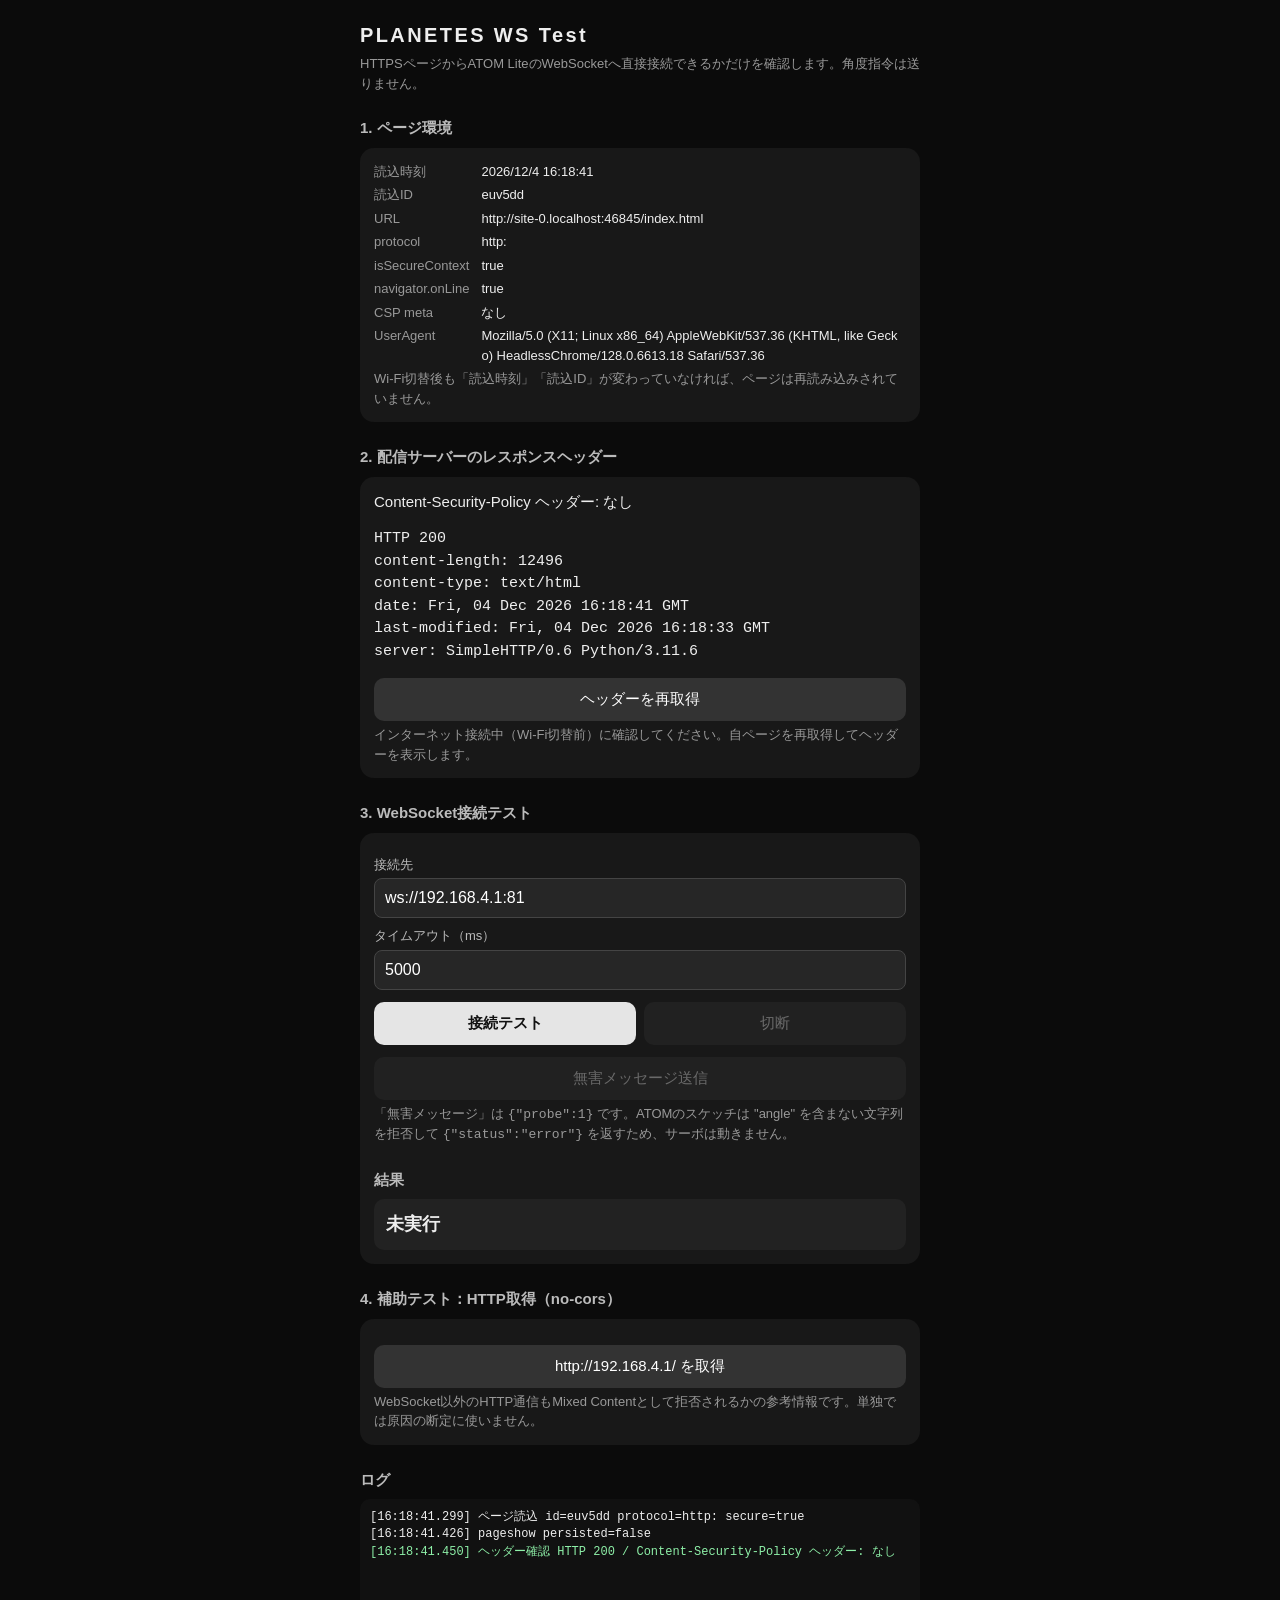
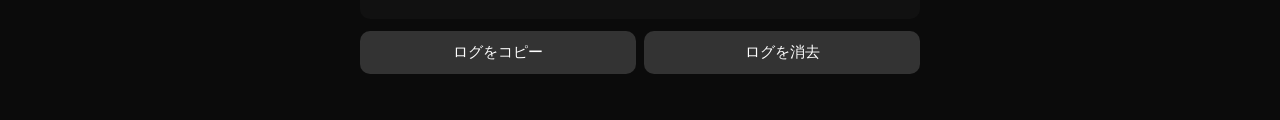
<file: index.html>
<!DOCTYPE html>
<html lang="ja">
<head>
<meta charset="UTF-8">
<meta name="viewport" content="width=device-width,initial-scale=1">
<!-- 検証用ページ。CSPを原因にしないため、Content-Security-Policy の meta は意図的に置かない。 -->
<title>PLANETES WS Test</title>
<style>
  :root { color-scheme: dark; }
  * { box-sizing: border-box; }
  body {
    margin: 0; padding: 20px 16px 48px;
    background: #0b0b0b; color: #eee;
    font: 15px/1.5 -apple-system, BlinkMacSystemFont, "Segoe UI", sans-serif;
  }
  main { max-width: 560px; margin: 0 auto; }
  h1 { font-size: 20px; letter-spacing: .12em; margin: 0 0 4px; }
  h2 { font-size: 15px; color: #bbb; margin: 24px 0 8px; }
  p.note { color: #999; font-size: 13px; margin: 4px 0 0; }
  .panel { background: #181818; border-radius: 14px; padding: 14px; }
  dl { display: grid; grid-template-columns: max-content 1fr; gap: 4px 12px; margin: 0; font-size: 13px; }
  dt { color: #999; }
  dd { margin: 0; word-break: break-all; }
  label { display: block; font-size: 13px; color: #bbb; margin: 8px 0 4px; }
  input {
    width: 100%; padding: 10px; font-size: 16px;
    color: #fff; background: #262626; border: 1px solid #444; border-radius: 8px;
  }
  .row { display: flex; gap: 8px; flex-wrap: wrap; margin-top: 12px; }
  button {
    flex: 1 1 140px; padding: 12px; font-size: 15px; border: 0; border-radius: 10px;
    background: #e5e5e5; color: #111; font-weight: 600;
  }
  button.secondary { background: #333; color: #fff; font-weight: 400; }
  button:disabled { opacity: .35; }
  #result { font-size: 18px; font-weight: 700; padding: 12px; border-radius: 10px; background: #222; }
  #result[data-kind="ok"] { background: #12371f; color: #8ef0a8; }
  #result[data-kind="fail"], #result[data-kind="exception"] { background: #3d1515; color: #ff9d9d; }
  #result[data-kind="timeout"] { background: #3a3010; color: #ffd76a; }
  #log {
    margin: 0; padding: 10px; background: #111; border-radius: 10px; min-height: 120px;
    font: 12px/1.45 ui-monospace, Menlo, Consolas, monospace; white-space: pre-wrap; word-break: break-all;
  }
  .ok { color: #8ef0a8; } .err { color: #ff9d9d; } .warn { color: #ffd76a; }
  textarea { width: 100%; height: 160px; margin-top: 8px; font: 11px monospace; color: #ddd; background: #111; }
</style>
</head>
<body>
<main>
  <h1>PLANETES WS Test</h1>
  <p class="note">HTTPSページからATOM LiteのWebSocketへ直接接続できるかだけを確認します。角度指令は送りません。</p>

  <h2>1. ページ環境</h2>
  <section class="panel">
    <dl>
      <dt>読込時刻</dt><dd id="loaded"></dd>
      <dt>読込ID</dt><dd id="load-id"></dd>
      <dt>URL</dt><dd id="href"></dd>
      <dt>protocol</dt><dd id="protocol"></dd>
      <dt>isSecureContext</dt><dd id="secure"></dd>
      <dt>navigator.onLine</dt><dd id="online"></dd>
      <dt>CSP meta</dt><dd id="csp-meta"></dd>
      <dt>UserAgent</dt><dd id="ua"></dd>
    </dl>
    <p class="note">Wi-Fi切替後も「読込時刻」「読込ID」が変わっていなければ、ページは再読み込みされていません。</p>
  </section>

  <h2>2. 配信サーバーのレスポンスヘッダー</h2>
  <section class="panel">
    <div id="headers-summary">未取得</div>
    <pre id="headers" class="note" style="white-space:pre-wrap;word-break:break-all"></pre>
    <div class="row"><button id="check-headers" class="secondary">ヘッダーを再取得</button></div>
    <p class="note">インターネット接続中（Wi-Fi切替前）に確認してください。自ページを再取得してヘッダーを表示します。</p>
  </section>

  <h2>3. WebSocket接続テスト</h2>
  <section class="panel">
    <label for="url">接続先</label>
    <input id="url" value="ws://192.168.4.1:81" autocapitalize="off" autocorrect="off" spellcheck="false">
    <label for="timeout">タイムアウト（ms）</label>
    <input id="timeout" type="number" value="5000" min="500" step="500" inputmode="numeric">
    <div class="row">
      <button id="connect">接続テスト</button>
      <button id="disconnect" class="secondary" disabled>切断</button>
    </div>
    <div class="row">
      <button id="probe" class="secondary" disabled>無害メッセージ送信</button>
    </div>
    <p class="note">「無害メッセージ」は <code>{"probe":1}</code> です。ATOMのスケッチは "angle" を含まない文字列を拒否して <code>{"status":"error"}</code> を返すため、サーボは動きません。</p>
    <h2>結果</h2>
    <div id="result">未実行</div>
  </section>

  <h2>4. 補助テスト：HTTP取得（no-cors）</h2>
  <section class="panel">
    <div class="row"><button id="fetch-test" class="secondary">http://192.168.4.1/ を取得</button></div>
    <p class="note">WebSocket以外のHTTP通信もMixed Contentとして拒否されるかの参考情報です。単独では原因の断定に使いません。</p>
  </section>

  <h2>ログ</h2>
  <pre id="log"></pre>
  <div class="row">
    <button id="copy" class="secondary">ログをコピー</button>
    <button id="clear" class="secondary">ログを消去</button>
  </div>
  <textarea id="copy-area" hidden readonly></textarea>
</main>

<script>
'use strict';
const $ = (id) => document.getElementById(id);
const loadedAt = new Date();
const loadId = Math.random().toString(36).slice(2, 8);
const logEl = $('log');
const lines = [];
let ws = null;
let attempt = 0;

function stamp() {
  const d = new Date();
  return d.toTimeString().slice(0, 8) + '.' + String(d.getMilliseconds()).padStart(3, '0');
}

function log(text, kind = '') {
  const line = '[' + stamp() + '] ' + text;
  lines.push(line);
  const span = document.createElement('span');
  if (kind) span.className = kind;
  span.textContent = line + '\n';
  logEl.append(span);
}

function setResult(kind, text) {
  $('result').dataset.kind = kind;
  $('result').textContent = text;
}

function renderEnv() {
  $('loaded').textContent = loadedAt.toLocaleString('ja-JP');
  $('load-id').textContent = loadId;
  $('href').textContent = location.href;
  $('protocol').textContent = location.protocol;
  $('secure').textContent = String(window.isSecureContext);
  $('online').textContent = String(navigator.onLine);
  const meta = document.querySelector('meta[http-equiv="Content-Security-Policy" i]');
  $('csp-meta').textContent = meta ? 'あり: ' + meta.content : 'なし';
  $('ua').textContent = navigator.userAgent;
}

async function checkHeaders() {
  $('headers-summary').textContent = '取得中…';
  try {
    const response = await fetch(location.href, { cache: 'no-store' });
    const entries = [...response.headers.entries()];
    $('headers').textContent = 'HTTP ' + response.status + '\n' +
      entries.map(([k, v]) => k + ': ' + v).join('\n');
    const csp = response.headers.get('content-security-policy');
    const cspRo = response.headers.get('content-security-policy-report-only');
    const summary = (csp ? 'Content-Security-Policy ヘッダー: あり' : 'Content-Security-Policy ヘッダー: なし') +
      (cspRo ? ' / Report-Only: あり' : '');
    $('headers-summary').textContent = summary;
    log('ヘッダー確認 HTTP ' + response.status + ' / ' + summary + (csp ? ' → ' + csp : ''), csp ? 'warn' : 'ok');
  } catch (error) {
    $('headers-summary').textContent = '取得失敗（オフラインの可能性）: ' + error.name;
    log('ヘッダー確認失敗: ' + error.name + ': ' + error.message, 'warn');
  }
}

function connect() {
  if (ws && ws.readyState <= WebSocket.OPEN) {
    log('既存の接続を閉じてから再試行します。', 'warn');
    ws.close();
  }
  const url = $('url').value.trim();
  const timeoutMs = Math.max(500, Number($('timeout').value) || 5000);
  const id = ++attempt;
  const t0 = performance.now();
  const elapsed = () => Math.round(performance.now() - t0) + 'ms';
  let opened = false;
  let settled = false;
  let timer;

  const finish = (kind, text) => {
    if (settled) return;
    settled = true;
    clearTimeout(timer);
    setResult(kind, text);
  };

  log('── 試行#' + id + ' ' + url + '（onLine=' + navigator.onLine + ', timeout=' + timeoutMs + 'ms）');
  setResult('', '接続中…');
  let socket;
  try {
    socket = new WebSocket(url);
  } catch (error) {
    log('#' + id + ' コンストラクタ例外 ' + elapsed() + ': ' + error.name + ': ' + error.message, 'err');
    finish('exception', '例外: ' + error.name + '（' + error.message + '）');
    return;
  }
  ws = socket;
  $('disconnect').disabled = false;
  log('#' + id + ' WebSocket生成 readyState=' + socket.readyState);

  timer = setTimeout(() => {
    if (socket.readyState === WebSocket.CONNECTING) {
      log('#' + id + ' タイムアウト ' + elapsed() + '（readyState=CONNECTING のまま）', 'warn');
      finish('timeout', 'タイムアウト（' + timeoutMs + 'ms以内に接続できず）');
      socket.close();
    }
  }, timeoutMs);

  socket.onopen = () => {
    opened = true;
    log('#' + id + ' open ' + elapsed() + ' url=' + socket.url + ' protocol="' + socket.protocol + '"', 'ok');
    finish('ok', '接続成功（' + elapsed() + '）');
    if (ws === socket) $('probe').disabled = false;
  };
  socket.onerror = () => {
    log('#' + id + ' error イベント ' + elapsed() + ' readyState=' + socket.readyState, 'err');
  };
  socket.onmessage = (event) => {
    log('#' + id + ' 受信 ' + elapsed() + ': ' + String(event.data).slice(0, 200), 'ok');
  };
  socket.onclose = (event) => {
    log('#' + id + ' close ' + elapsed() + ' code=' + event.code + ' reason="' + event.reason +
      '" wasClean=' + event.wasClean, opened ? '' : 'err');
    if (!opened) finish('fail', '接続失敗（close code ' + event.code + '、' + elapsed() + '）');
    if (ws === socket) {
      $('probe').disabled = true;
      $('disconnect').disabled = true;
    }
  };
}

function sendProbe() {
  if (!ws || ws.readyState !== WebSocket.OPEN) return log('未接続のため送信しません。', 'warn');
  const message = '{"probe":1}';
  ws.send(message);
  log('送信: ' + message + '（角度指令ではありません）');
}

async function fetchTest() {
  const target = 'http://192.168.4.1/';
  const t0 = performance.now();
  log('── 補助: fetch ' + target + ' (no-cors)');
  try {
    const response = await fetch(target, { mode: 'no-cors', cache: 'no-store' });
    log('補助: 応答あり ' + Math.round(performance.now() - t0) + 'ms type=' + response.type, 'ok');
  } catch (error) {
    log('補助: 失敗 ' + Math.round(performance.now() - t0) + 'ms ' + error.name + ': ' + error.message, 'err');
  }
}

async function copyLog() {
  const text = [
    'PLANETES WS Test log',
    'loaded=' + loadedAt.toISOString() + ' id=' + loadId,
    'href=' + location.href + ' secure=' + window.isSecureContext,
    'ua=' + navigator.userAgent,
    $('headers-summary').textContent,
    ...lines,
  ].join('\n');
  try {
    await navigator.clipboard.writeText(text);
    log('ログをコピーしました。', 'ok');
  } catch {
    const area = $('copy-area');
    area.hidden = false;
    area.value = text;
    area.select();
    log('自動コピー不可。下の欄を長押ししてコピーしてください。', 'warn');
  }
}

document.addEventListener('securitypolicyviolation', (event) => {
  log('CSP違反: directive=' + event.violatedDirective + ' blocked=' + event.blockedURI, 'err');
});
window.addEventListener('online', () => { renderEnv(); log('online イベント'); });
window.addEventListener('offline', () => { renderEnv(); log('offline イベント', 'warn'); });
document.addEventListener('visibilitychange', () => {
  renderEnv();
  log('visibility: ' + document.visibilityState);
});
window.addEventListener('pageshow', (event) => log('pageshow persisted=' + event.persisted));

$('connect').addEventListener('click', connect);
$('disconnect').addEventListener('click', () => ws && ws.close(1000, 'user'));
$('probe').addEventListener('click', sendProbe);
$('fetch-test').addEventListener('click', fetchTest);
$('check-headers').addEventListener('click', checkHeaders);
$('copy').addEventListener('click', copyLog);
$('clear').addEventListener('click', () => { lines.length = 0; logEl.textContent = ''; });

renderEnv();
log('ページ読込 id=' + loadId + ' protocol=' + location.protocol + ' secure=' + window.isSecureContext);
checkHeaders();
</script>
</body>
</html>
</file>
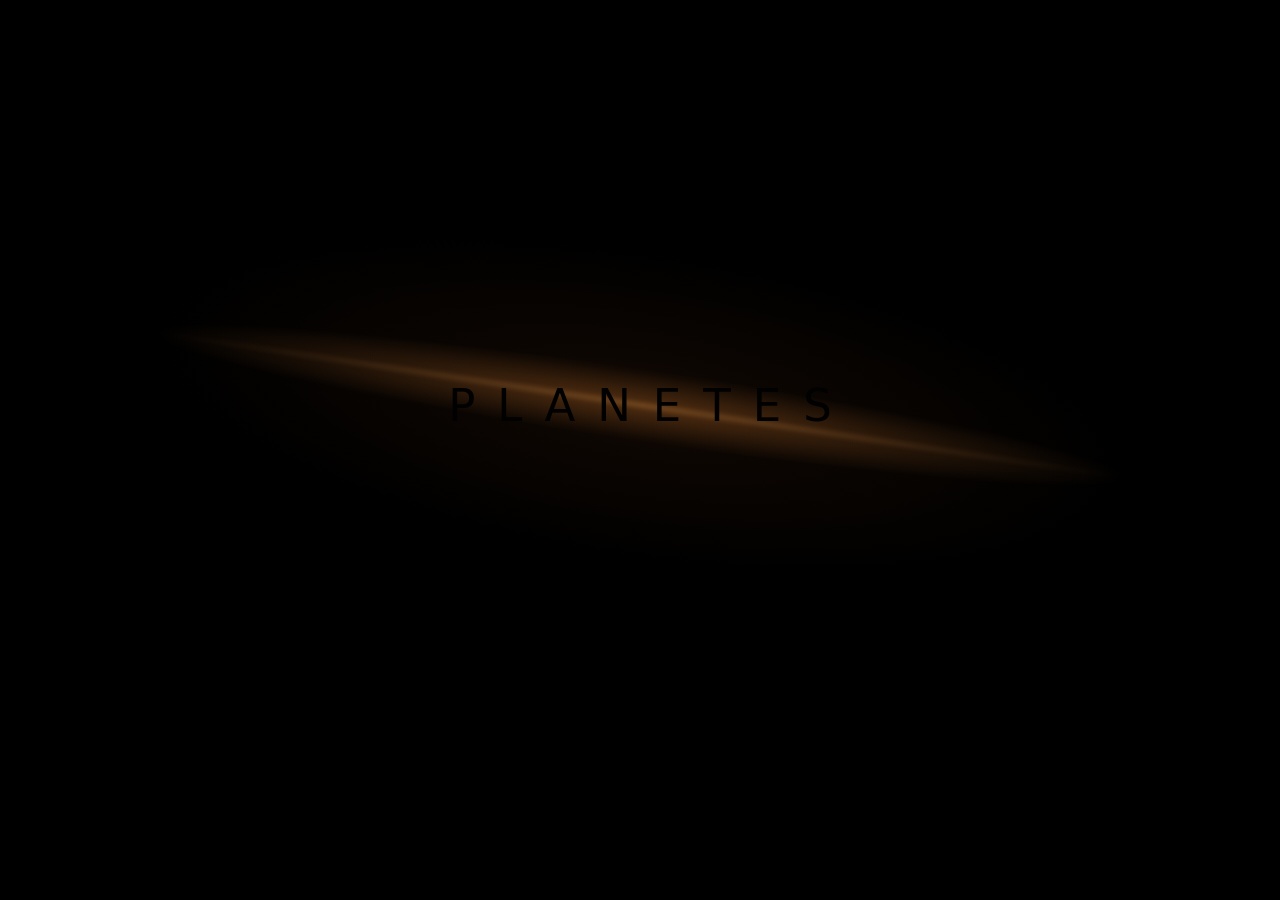
<file: app-mqtt/index.html>
<!doctype html>
<html lang="ja">
<head>
<meta charset="utf-8">
<meta name="viewport" content="width=device-width, initial-scale=1, viewport-fit=cover">
<meta http-equiv="Content-Security-Policy" content="default-src 'none'; script-src 'self'; style-src 'self'; connect-src 'self' wss://rd6ce23e.ala.asia-southeast1.emqxsl.com:8084; base-uri 'none'; form-action 'none'">
<title>PLANETES | コンパス</title>
<link rel="stylesheet" href="./style.css?v=ui1-8-mqtt1">
<link rel="stylesheet" href="./startup.css?v=ui1-8-scan6">
<script type="module" src="./startup.js?v=ui1-8-mqtt1"></script>
<script type="module" src="./app.js?v=ui1-2"></script>
<script defer src="./openlocationcode.js?v=1.0.3"></script>
<script type="module" src="./favorites-ui.js?v=ui1-8-polish2"></script>
<script type="module" src="./interface.js?v=ui1-8-full1"></script>
<script defer src="./vendor/mqtt-5.16.1.min.js" integrity="sha384-ilRYg/zm2XqUafLvBoGVk40UfNRnvUkYMy+e/JPo4YgsFR6X9Q3jYEkqFQXquX4r"></script>
<script type="module" src="./mqtt-link.js?v=mqtt1"></script>
</head>
<body>
<button id="startup" class="startup" type="button" aria-label="PLANETESを起動">
  <span class="startup-light" aria-hidden="true"></span>
  <span class="startup-logo" aria-hidden="true"><span>P</span><span>L</span><span>A</span><span>N</span><span>E</span><span>T</span><span>E</span><span>S</span></span>
  <span class="startup-prompt" aria-hidden="true">TAP TO START</span>
</button>
<main inert>
  <header class="topbar">
    <h1>PLANETES</h1>
    <button id="open-settings" class="icon-button" type="button" aria-label="設定" aria-haspopup="dialog">
      <svg viewBox="0 0 24 24" width="22" height="22" aria-hidden="true"><path d="M3 7h18M3 17h18M8 4v6m8 4v6" fill="none" stroke="currentColor" stroke-width="1.5" stroke-linecap="round"/></svg>
    </button>
  </header>
  <section class="compass" aria-labelledby="compass-destination">
    <h2><button id="open-spots" class="destination-picker" type="button" aria-haspopup="dialog">
      <span id="compass-destination">目的地を選ぶ</span><span class="destination-chevron" aria-hidden="true"></span>
      <span class="destination-measure-box" aria-hidden="true"><span id="destination-measure"></span></span>
    </button></h2>
    <div class="compass-face" aria-hidden="true">
      <div class="compass-rotor" id="compass-rotor">
        <svg id="compass-dial" class="compass-dial" viewBox="0 0 360 360"></svg>
        <div id="destination-marker-orbit" hidden><span class="destination-marker"></span></div>
      </div>
      <span class="compass-front"></span>
      <span id="level-disc" class="level-disc"><span id="level-cross" class="level-cross"></span></span>
      <span id="level-reticle" class="level-reticle"></span>
    </div>
    <div class="relative"><span id="needle-heading">—</span><span class="relative-label">正面から時計回り</span></div>
    <p class="distance"><span id="compass-distance">—</span> <span>球面距離</span></p>
    <section class="current-position" aria-label="現在地">
      <p class="position-coordinates"><span id="dms-latitude">—</span><span id="dms-longitude">—</span></p>
      <p class="position-altitude">高度 <span id="current-altitude">—</span></p>
    </section>
    <p id="compass-status" class="status" role="status">コンパスを準備中</p>
    <button class="start" id="start-compass" type="button" hidden>コンパスを使う</button>
    <p id="gps-summary" class="status" role="status">位置情報を準備中</p>
    <p id="mqtt-summary" class="status" role="status" hidden></p>
  </section>
</main>

<dialog id="spots-dialog" class="sheet" aria-labelledby="spots-title">
  <button id="close-spots" class="grab" type="button" aria-label="お気に入りを閉じる"><span class="handle"></span></button>
  <div class="sheet-header"><button id="back-from-destination" type="button" hidden>‹ 戻る</button><h2 id="spots-title" tabindex="-1" autofocus>目的地を選択</h2><button id="new-spot" class="accent" type="button" hidden>＋ 追加</button></div>
  <div class="sheet-content">
    <p id="spot-status" class="status" role="status"></p>
    <div id="destination-options">
      <p id="current-destination-full" class="status" hidden></p>
      <button id="new-temporary" type="button">新しい目的地を指定</button>
      <button id="browse-favorites" type="button">お気に入りから選択</button>
      <button id="save-temporary" type="button" class="accent" hidden>使用中の目的地をお気に入りに追加</button>
    </div>
    <div id="favorite-browser" hidden>
      <label class="sr-only" for="spot-search">スポット名で検索</label>
      <input id="spot-search" type="search" placeholder="スポット名で検索">
      <ul id="spot-list"></ul>
      <button id="back-to-options" type="button">目的地の選択に戻る</button>
    </div>
    <form id="spot-form" novalidate hidden>
      <ol class="destination-steps">
      <li id="map-step"><div class="step-heading">Googleマップで場所を調べる</div>
      <a class="map-link" href="https://www.google.com/maps" target="_blank" rel="noopener noreferrer">
        <svg width="18" height="20" viewBox="0 0 16 18" aria-hidden="true"><path d="M8 17S2 11.3 2 7a6 6 0 0 1 12 0c0 4.3-6 10-6 10Z" fill="none" stroke="currentColor"/><circle cx="8" cy="7" r="2" fill="currentColor"/></svg>
        Googleマップで場所を探す <span aria-hidden="true">↗</span>
      </a>
      <details id="coordinate-help" class="spot-details">
        <summary><span class="help-icon" aria-hidden="true">?</span>コピー方法を見る</summary>
        <div class="copy-hint">
          <h3>Plus Codeって何？</h3>
          <p>Googleマップに表示される場所のコードです。住所の代わりに場所を指定できます。</p>
          <p class="hint-note">短いコードの場合は、地域名と都道府県名も一緒にコピーしてください。</p>
          <dl class="hint-examples">
            <div><dt>座標の例</dt><dd><code>35.7092, 139.6949</code></dd></div>
            <div><dt>Plus Codeの例</dt><dd><code>PM45+PP 中野区、東京都</code></dd></div>
          </dl>
          <p class="hint-note">どちらも入力形式の見本です。</p>
        </div>
        <div class="actions" role="group" aria-label="操作する端末">
          <button id="help-iphone" type="button" aria-pressed="true">iPhone</button>
          <button id="help-pc" type="button" aria-pressed="false">PC</button>
        </div>
        <div id="help-iphone-steps">
        <h4>方法A　住所やPlus Codeが見つかるとき</h4>
        <ol>
          <li><strong>目的地を検索する</strong><p>Googleマップを開き、「明治大学 中野キャンパス」など、行きたい場所を検索します。</p></li>
          <li><strong>住所の行を探す</strong><p>検索結果の詳細を開き、位置ピンが目印の住所の行を探します。</p>
            <p class="help-example"><svg width="16" height="18" viewBox="0 0 16 18" aria-hidden="true"><path d="M8 17S2 11.3 2 7a6 6 0 0 1 12 0c0 4.3-6 10-6 10Z" fill="none" stroke="currentColor"/><circle cx="8" cy="7" r="2" fill="currentColor"/></svg><span><strong>このマークが目印！</strong><br>東京都中野区中野4丁目21-1</span></p>
            <p>右に下向き矢印があればタップします。見当たらなければ、場所の情報パネルを上にスワイプして、下にある情報を見ます。</p></li>
          <li><strong>Plus Codeをコピーする</strong><p>Googleマップに表示されたPlus Codeをコピーします。緯度・経度が表示されていれば、そちらも使えます。</p></li>
          <li><strong>PLANETESに貼り付ける</strong><p>PLANETESに戻って入力欄に貼り付けます。表示された場所を確認し、目的地に設定します。</p></li>
        </ol>
        <h4>方法B　駅などで住所やPlus Codeが見つからないとき</h4>
        <ol>
          <li><strong>目的地を検索する</strong><p>Googleマップで「西荻窪駅」など、行きたい場所を検索します。</p></li>
          <li><strong>地図で位置を確認する</strong><p>駅の入口など、実際に向かいたい位置を見つけます。</p></li>
          <li><strong>地図を長押しする</strong><p>目的地の近くで、施設名のラベルがない地点を長押しします。赤いピンが立ち、「指定した地点」などの情報が開きます。</p></li>
          <li><strong>緯度・経度を探す</strong><p>ピンの詳細情報を開き、下の方にある座標を探します。<code>(35.6587, 139.7453)</code> は形式の例で、西荻窪駅の座標ではありません。</p></li>
          <li><strong>座標をコピーして貼り付ける</strong><p>表示された座標をコピーし、PLANETESの入力欄にカッコ付きのまま貼り付けます。</p></li>
        </ol>
        <p class="status">表示されるのは赤いピンを立てた地点の座標です。目的地から離れないよう、施設の中心や使いたい入口の近くにピンを立ててください。</p>
        </div>
        <ol id="help-pc-steps" hidden>
          <li><strong>目的地を検索する</strong><p>Googleマップで行きたい場所を検索します。</p></li>
          <li><strong>地図で右クリックする</strong><p>目的の地点を右クリックします。</p></li>
          <li><strong>座標をコピーする</strong><p>メニューに表示された緯度・経度をクリックします。Plus Codeが取得できる場合はそちらも使えます。</p></li>
          <li><strong>PLANETESに貼り付ける</strong><p>入力欄に貼り付け、表示された座標を確認して設定します。</p></li>
        </ol>
        <p class="status">座標とPlus Codeのどちらでも登録できます。両方が表示されている場合は、緯度・経度を使うのがおすすめです。</p>
        <p class="status">表示やコピー方法は場所やアプリの版で異なります。コピーできない座標は「詳細入力」に転記できます。</p>
      </details>
      </li>
      <li id="name-step"><label class="step-heading"><span id="spot-name-label">目的地名</span><input id="spot-name" placeholder="中野駅" enterkeyhint="done" required></label></li>
      <li id="coordinates-step">
      <label class="step-heading" for="spot-coordinates">座標・Plus Codeを貼り付け</label>
      <textarea id="spot-coordinates" rows="1" placeholder="35.7101, 139.8107 / PM45+PP 中野区、東京都" autocomplete="off" spellcheck="false" aria-describedby="coordinate-order coordinate-preview"></textarea>
      <p id="coordinate-order" class="status">座標（緯度・経度）またはPlus Codeのどちらかを入力できます。</p>
      <p id="coordinate-preview" class="status" role="status"></p>
      <label id="coordinate-confirmation" hidden><input id="confirm-coordinates" type="checkbox">2つの位置が離れていることを確認し、緯度・経度を使う</label>
      <details id="coordinate-details" class="spot-details">
        <summary>詳細入力（緯度・経度）</summary>
        <div class="columns">
          <label>緯度<input id="spot-latitude" type="text" placeholder="35.7069"></label>
          <label>経度<input id="spot-longitude" type="text" placeholder="139.6594"></label>
        </div>
      </details>
      </li>
      </ol>
      <div class="actions spot-form-actions">
        <button id="submit-spot" class="accent" type="submit">お気に入りに保存</button>
        <button id="cancel-spot" type="button">キャンセル</button>
        <button id="delete-spot" class="accent" type="button" hidden>削除</button>
      </div>
    </form>
  </div>
</dialog>

<dialog id="settings-dialog" class="sheet" aria-labelledby="settings-title">
  <div class="sheet-header"><h2 id="settings-title" tabindex="-1" autofocus>設定</h2><button id="close-settings" type="button">完了</button></div>
  <div class="sheet-content">
    <section class="setting">
      <h3>位置情報</h3>
      <p id="status" class="status" role="status">待機中 · ボタンを押すと位置情報を取得します。</p>
      <div class="actions">
        <button id="once" type="button" disabled>現在地を再取得</button>
        <button id="stop" type="button" disabled>位置情報更新を停止</button>
        <button id="watch" type="button" disabled>位置情報更新を再開</button>
      </div>
    </section>
    <section class="setting">
      <h3>方位センサー</h3>
      <p id="settings-heading-status" class="status"></p>
      <p id="heading-accuracy-warning" class="status"></p>
      <div class="actions">
        <button id="start-heading" type="button">方位センサーを開始</button>
        <button id="stop-heading" type="button" disabled>方位センサーを停止</button>
      </div>
    </section>
    <section class="setting mqtt-setting" aria-labelledby="mqtt-title">
      <h3 id="mqtt-title">ハードウェア連動（実験）</h3>
      <p id="mqtt-status" class="status" role="status">未接続</p>
      <label class="mqtt-field">MQTTパスワード（保存しません）<input id="mqtt-password" type="password" autocomplete="off" autocapitalize="off" spellcheck="false" enterkeyhint="go"></label>
      <div class="actions">
        <button id="mqtt-connect" type="button">接続</button>
        <button id="mqtt-disconnect" type="button" disabled>切断</button>
      </div>
      <label class="mqtt-check"><input id="mqtt-enable" type="checkbox" disabled>角度の送信を有効にする</label>
      <details class="spot-details">
        <summary>動作範囲と校正</summary>
        <label class="mqtt-field">動作範囲（正面から）<select id="mqtt-range"><option value="15">±15°</option><option value="30">±30°</option><option value="45">±45°</option></select></label>
        <label class="mqtt-field">サーボ中心の指令値（70〜110）<input id="mqtt-center" type="number" min="70" max="110" step="1" inputmode="numeric"></label>
        <label class="mqtt-field">倍率（指令値 ÷ 針の角度, 0.5〜2）<input id="mqtt-scale" type="number" min="0.5" max="2" step="0.05" inputmode="decimal"></label>
        <label class="mqtt-check"><input id="mqtt-invert" type="checkbox">回転方向を反転</label>
        <p class="status">範囲外・方位無効のときは角度を送らず、針は最後の位置で止まります。指令値は常に55〜125に制限します。設定を変えると送信は止まります。</p>
      </details>
      <p id="mqtt-last" class="status"></p>
    </section>
    <div class="setting">
      <button id="manage-spots" type="button">お気に入りを管理</button>
      <button id="app-version" type="button">バージョン 1.8</button>
    </div>
    <section class="setting" id="developer" hidden>
      <div class="sheet-header"><h3>開発者モード</h3><button id="disable-developer" type="button">無効にする</button></div>
      <p id="compass-build"></p>
      <p id="compass-correction-status" class="status">補正機能を準備中です。</p>
      <dl class="readings">
        <div><dt>緯度</dt><dd id="latitude">—</dd></div><div><dt>経度</dt><dd id="longitude">—</dd></div>
        <div><dt>測位精度</dt><dd id="accuracy">—</dd></div><div><dt>取得時刻</dt><dd id="timestamp">—</dd></div>
        <div><dt>GPS高度</dt><dd id="altitude">—</dd></div><div><dt>高度精度</dt><dd id="altitude-accuracy">—</dd></div>
        <div><dt>端末方位（真北）</dt><dd id="device-heading">—</dd></div><div><dt>目的地方位</dt><dd id="compass-bearing">—</dd></div>
        <div><dt>球面距離</dt><dd id="navigation-distance">—</dd></div><div><dt>計算方位</dt><dd id="navigation-bearing">—</dd></div>
      </dl>
      <p class="status">GPS高度は端末の測位による推定値です。Geolocation APIの基準はWGS84楕円体です。</p>
      <p id="navigation-destination"></p><p id="navigation-status"></p>
      <label for="correction-mode">補正モード</label>
      <select id="correction-mode"><option value="auto">自動（WMM2025）</option><option value="manual">手動（検証用）</option></select>
      <label id="manual-correction" hidden>磁気偏角（°）<input id="heading-correction" type="text" placeholder="-7.5"></label>
      <p class="status">東偏は正、西偏は負。磁北基準の端末方位に足します。</p>
      <pre id="compass-debug"></pre>
      <pre id="app-errors">JavaScriptエラーなし</pre>
    </section>
  </div>
</dialog>
</body>
</html>
</file>
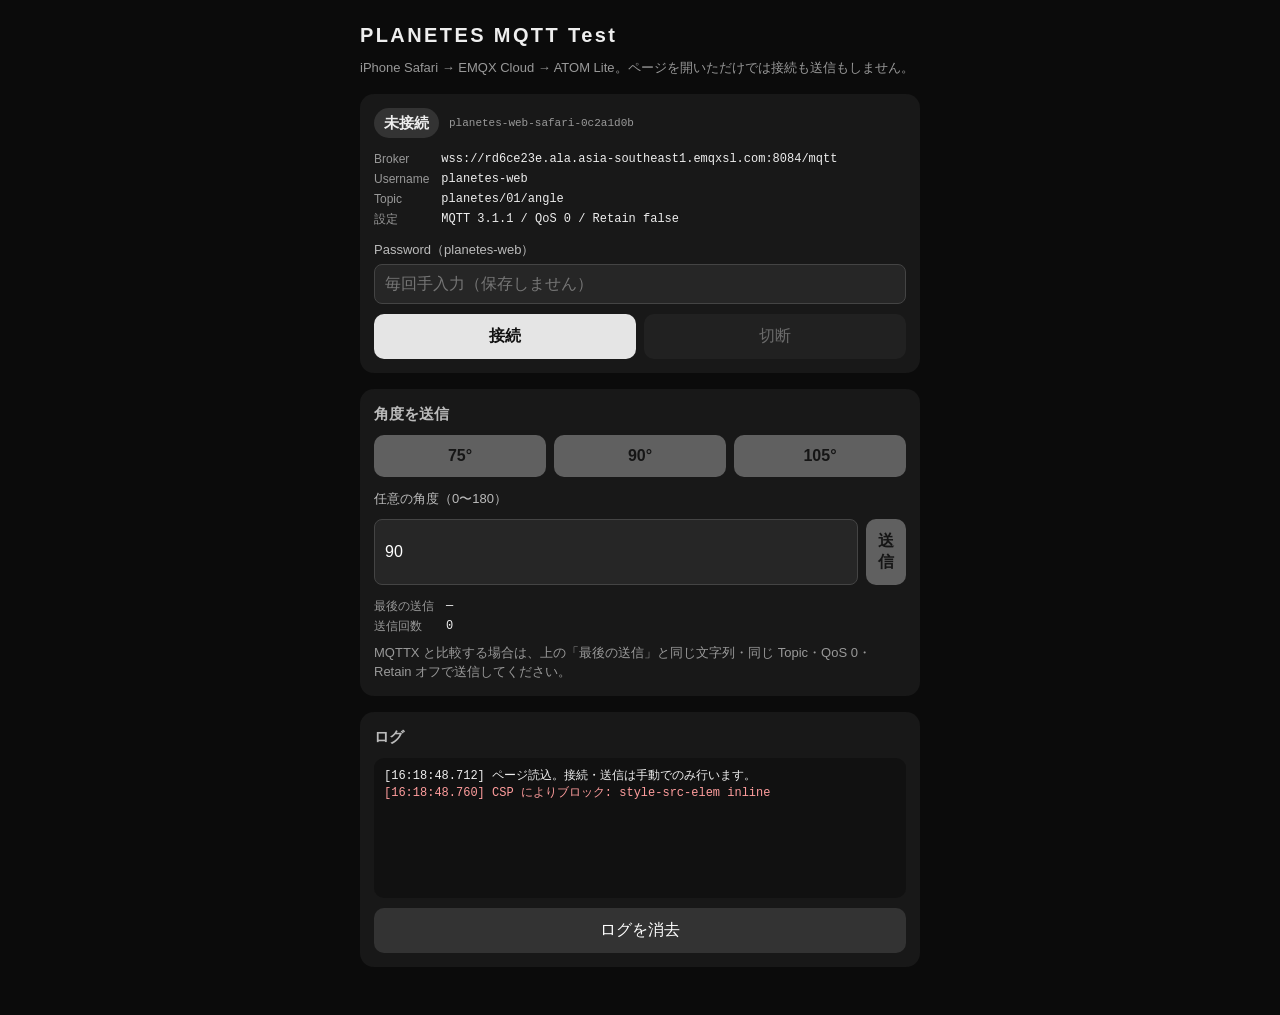
<file: mqtt/index.html>
<!DOCTYPE html>
<html lang="ja">
<head>
<meta charset="UTF-8">
<meta name="viewport" content="width=device-width,initial-scale=1">
<!-- 通信先を EMQX の WSS エンドポイントだけに制限する。スクリプト・スタイルは同一オリジンのファイルのみ。 -->
<meta http-equiv="Content-Security-Policy" content="default-src 'none'; script-src 'self'; style-src 'self'; connect-src wss://rd6ce23e.ala.asia-southeast1.emqxsl.com:8084; base-uri 'none'; form-action 'none'">
<meta name="referrer" content="no-referrer">
<title>PLANETES MQTT Test</title>
<link rel="stylesheet" href="./style.css">
<script defer src="./vendor/mqtt-5.16.1.min.js" integrity="sha384-ilRYg/zm2XqUafLvBoGVk40UfNRnvUkYMy+e/JPo4YgsFR6X9Q3jYEkqFQXquX4r"></script>
<script defer src="./app.js"></script>
</head>
<body>
<main>
  <h1>PLANETES MQTT Test</h1>
  <p class="note">iPhone Safari → EMQX Cloud → ATOM Lite。ページを開いただけでは接続も送信もしません。</p>

  <section class="panel">
    <div class="status-row">
      <span id="status" class="status" data-state="idle">未接続</span>
      <span id="client-id" class="mono small"></span>
    </div>
    <dl class="info">
      <dt>Broker</dt><dd class="mono" id="broker-url"></dd>
      <dt>Username</dt><dd class="mono" id="username"></dd>
      <dt>Topic</dt><dd class="mono" id="topic"></dd>
      <dt>設定</dt><dd class="mono">MQTT 3.1.1 / QoS 0 / Retain false</dd>
    </dl>
    <label for="password">Password（planetes-web）</label>
    <input id="password" type="password" autocomplete="off" autocapitalize="off" autocorrect="off" spellcheck="false" placeholder="毎回手入力（保存しません）">
    <div class="row">
      <button id="connect" type="button">接続</button>
      <button id="disconnect" type="button" class="secondary" disabled>切断</button>
    </div>
  </section>

  <section class="panel">
    <h2>角度を送信</h2>
    <div class="row">
      <button type="button" class="angle" data-angle="75" disabled>75°</button>
      <button type="button" class="angle" data-angle="90" disabled>90°</button>
      <button type="button" class="angle" data-angle="105" disabled>105°</button>
    </div>
    <label for="angle">任意の角度（0〜180）</label>
    <div class="row">
      <input id="angle" type="text" inputmode="decimal" value="90" autocomplete="off">
      <button id="send" type="button" disabled>送信</button>
    </div>
    <p id="angle-error" class="error" hidden></p>
    <dl class="info">
      <dt>最後の送信</dt><dd class="mono" id="last-payload">—</dd>
      <dt>送信回数</dt><dd class="mono" id="sent-count">0</dd>
    </dl>
    <p class="note">MQTTX と比較する場合は、上の「最後の送信」と同じ文字列・同じ Topic・QoS 0・Retain オフで送信してください。</p>
  </section>

  <section class="panel">
    <h2>ログ</h2>
    <pre id="log" class="mono"></pre>
    <div class="row">
      <button id="clear-log" type="button" class="secondary">ログを消去</button>
    </div>
  </section>
</main>
</body>
</html>
</file>
<file: app-mqtt/style.css>
:root {
  color-scheme: dark;
  font-family: system-ui, sans-serif;
  background: #000;
  color: #fff;
  --muted: #a1a1a8;
  --accent: #ff514c;
  --compass-diameter: min(88vw, 382px);
}
* { box-sizing: border-box; }
[hidden] { display: none !important; }
body { margin: 0; }
body:has(dialog[open]) { overflow: hidden; }
main {
  width: min(100%, 530px);
  min-height: 100svh;
  margin: auto;
  padding: max(16px, env(safe-area-inset-top)) 24px max(12px, env(safe-area-inset-bottom));
  display: grid;
  grid-template-rows: auto 1fr;
}
.topbar, .sheet-header { display: flex; align-items: center; justify-content: space-between; gap: 12px; }
h1 { font-size: .88rem; letter-spacing: .22em; font-weight: 750; margin: 0; }
h2, h3, p { margin: 0; }
button, input, select { font: inherit; font-size: max(16px, 1rem); }
button {
  min-height: 44px;
  color: inherit;
  background: transparent;
  border: 0;
  border-radius: 10px;
  padding: 8px 12px;
  cursor: pointer;
  -webkit-tap-highlight-color: transparent;
}
button:focus-visible, input:focus-visible, select:focus-visible { outline: 2px solid #e1e1e5; outline-offset: 2px; }
.sheet-header h2:focus { outline: none; }
button:disabled { opacity: .45; cursor: default; }
.icon-button { width: 44px; display: grid; place-items: center; }
.compass { min-width: 0; align-self: start; text-align: center; padding: 16px 0 12px; }
.destination-picker {
  position: relative; display: inline-flex; width: auto; min-width: 0; max-width: 100%; align-items: center; gap: 10px;
  font-size: clamp(1.1rem, 4vw, 1.5rem); font-weight: 650;
  touch-action: pan-x pinch-zoom;
  overflow: hidden;
}
.compass h2 { min-height: 56px; display: grid; grid-template-columns: minmax(0, 1fr); place-items: center; }
#compass-destination {
  display: block; flex: 0 0 auto; white-space: nowrap;
}
#compass-destination.is-truncated { overflow: hidden; text-overflow: ellipsis; }
.destination-measure-box {
  position: absolute; inset: 0; overflow: hidden; visibility: hidden; pointer-events: none;
}
#destination-measure {
  position: absolute; inset: 0 auto auto 0; width: max-content; white-space: nowrap;
}
.destination-chevron {
  flex: 0 0 8px; height: 8px; border: solid var(--muted); border-width: 0 1.5px 1.5px 0;
  transform: translateY(-2px) rotate(45deg);
}
.compass-face {
  width: min(100%, var(--compass-diameter));
  aspect-ratio: 1;
  margin: 16px auto 12px;
  position: relative;
  overflow: hidden;
  contain: layout paint;
  border-radius: 50%;
}
.compass-rotor, .compass-dial, #destination-marker-orbit { position: absolute; inset: 0; }
.compass-dial { width: 100%; height: 100%; opacity: .46; color: #fff; }
.compass-dial.is-aligned { opacity: 1; }
.compass-dial line { stroke: currentColor; }
.compass-dial text { fill: currentColor; text-anchor: middle; dominant-baseline: central; }
.compass-front {
  position: absolute; top: 0.6%; left: 49.56%; width: .88%; height: 5.8%; background: #fff;
}
.destination-marker {
  position: absolute; top: 17.8%; left: 48.54%; width: 2.92%; height: 2.34%;
  background: #ff3b30; clip-path: polygon(50% 0, 100% 100%, 0 100%);
  transition: background-color 160ms ease-out;
}
.destination-marker.is-aligned { background-color: #ff7770; transition: none; }
.level-disc, .level-reticle {
  position: absolute; pointer-events: none;
}
.level-disc {
  inset: 39.5%; background: rgba(55, 55, 55, .55); border-radius: 50%;
}
.level-reticle { inset: 32%; }
.level-cross { position: absolute; inset: 36%; }
.level-reticle::before, .level-reticle::after, .level-cross::before, .level-cross::after {
  content: ''; position: absolute; background: #888;
}
.level-reticle::before, .level-cross::before { top: calc(50% - .5px); width: 100%; height: 1px; left: 0; }
.level-reticle::after, .level-cross::after { left: calc(50% - .5px); height: 100%; width: 1px; top: 0; }
.level-cross::before, .level-cross::after { background: #b0b0b0; }
#current-destination-full { overflow-wrap: anywhere; padding: 4px 0 8px; }
.relative { display: grid; gap: 3px; }
#needle-heading { font-size: clamp(3.6rem, 17vw, 6rem); font-weight: 220; line-height: 1.02; font-variant-numeric: tabular-nums; }
.relative-label, .distance span:last-child, .status { color: var(--muted); font-size: .85rem; line-height: 1.5; }
.distance { margin-top: 9px; font-size: 1.1rem; }
.current-position { margin: 16px auto 0; line-height: 1.5; }
.position-coordinates {
  display: flex; flex-wrap: wrap; justify-content: center; gap: 0 10px;
  font-variant-numeric: tabular-nums;
}
.position-coordinates span { white-space: nowrap; }
.position-altitude { color: var(--muted); font-size: .95rem; margin-top: 2px; }
#compass-status, #gps-summary { margin: 10px auto 0; max-width: 27em; }
#compass-status:empty, #heading-accuracy-warning:empty { display: none; }
.status[data-error="true"], .accent { color: var(--accent); }
.start { font-weight: 650; margin-top: 2px; color: var(--accent); }
.grab { display: grid; gap: 5px; place-items: center; touch-action: none; margin: auto; min-width: 140px; }
.handle { display: block; width: 36px; height: 4px; border-radius: 4px; background: #77777e; }
.sheet {
  position: fixed; inset: auto 0 0;
  --sheet-top: max(8px, env(safe-area-inset-top));
  --sheet-available: calc(var(--sheet-visible-height, 100dvh) - var(--sheet-top));
  width: min(100%, 530px); max-width: none; max-height: min(89dvh, var(--sheet-available));
  bottom: var(--keyboard-inset, 0px);
  margin: 0 auto; border: 1px solid #2d2d31; border-bottom: 0;
  border-radius: 24px 24px 0 0; padding: 8px 20px max(16px, env(safe-area-inset-bottom));
  background: #161618; color: #fff; overflow: hidden;
  transform: translateY(100%);
  transition: transform 210ms cubic-bezier(.22,.65,.32,1);
}
.sheet[open] { display: flex; flex-direction: column; }
.sheet > .grab { flex-shrink: 0; margin: 0 auto; }
.sheet > .sheet-header { flex-shrink: 0; }
.sheet.sheet-expanded, .sheet.sheet-dragging, .sheet.sheet-settling { max-height: var(--sheet-available); }
.sheet.sheet-expanded { height: var(--sheet-available); }
.sheet.sheet-settling { transition: height 210ms cubic-bezier(.22,.65,.32,1), transform 210ms cubic-bezier(.22,.65,.32,1); }
.sheet.keyboard-open { padding-bottom: 12px; }
.sheet.sheet-visible { transform: translateY(var(--sheet-offset, 0px)); }
.sheet::backdrop { background: rgb(0 0 0 / 0); transition: background 210ms ease; }
.sheet.sheet-visible::backdrop { background: rgb(0 0 0 / var(--sheet-shade, .66)); }
.sheet.sheet-dragging, .sheet.sheet-dragging::backdrop { transition: none; }
@media (prefers-reduced-motion: reduce) {
  .sheet, .sheet.sheet-settling, .sheet::backdrop { transition: none; }
  .destination-marker { transition: none; }
}
.sheet-content { min-height: 0; overflow-y: auto; overscroll-behavior: contain; }
body:has(.destination-screen[open]) > main { visibility: hidden; }
.sheet.destination-screen {
  inset: var(--visible-top, 0px) 0 auto;
  width: 100%; height: var(--sheet-visible-height, 100dvh); max-height: none;
  border: 0; border-radius: 0; background: #111113;
  padding: max(12px, env(safe-area-inset-top)) max(12px, env(safe-area-inset-right))
    max(16px, env(safe-area-inset-bottom)) max(12px, env(safe-area-inset-left));
  transform: none; opacity: 0; transition: opacity 180ms ease;
}
.sheet.destination-screen.sheet-visible { transform: none; opacity: 1; }
.destination-screen::backdrop { background: #111113; }
.destination-screen > .sheet-header, .destination-screen > .sheet-content {
  width: min(100%, 530px); margin-inline: auto;
}
.destination-screen > .sheet-header {
  display: grid; grid-template-columns: minmax(58px, 1fr) auto minmax(58px, 1fr); gap: 0;
}
#back-from-destination { justify-self: start; padding-inline: 0 6px; }
.destination-screen .sheet-header h2 { grid-column: 2; font-size: clamp(1.03rem, 5vw, 1.4rem); }
.destination-screen > .sheet-content { flex: 1; padding-inline: clamp(12px, 4vw, 22px); }
.destination-screen #cancel-spot { display: none; }
@media (prefers-reduced-motion: reduce) { .sheet.destination-screen { transition: none; } }
#destination-options { display: grid; gap: 6px; }
#destination-options button { text-align: left; background: #242427; }
.sheet-header { margin-bottom: 10px; }
.sheet-header h2 { font-size: 1.4rem; }
#spot-list { padding: 0; margin: 0; list-style: none; }
.spot-row { display: flex; align-items: center; gap: 8px; border-bottom: 1px solid #313136; }
.spot-select { text-align: left; flex: 1; min-width: 0; overflow-wrap: anywhere; }
.spot-select[aria-pressed="true"] { color: var(--accent); }
.spot-select small { display: block; color: var(--muted); }
#spot-form, .setting { padding: 14px 0; border-bottom: 1px solid #313136; }
#spot-status { margin: 6px 0; }
#coordinate-preview { margin-top: 4px; overflow-wrap: anywhere; }
#destination-examples { display: grid; gap: 3px; margin-bottom: 8px; }
#spot-form textarea {
  display: block; background: #242427; color: #fff; border: 1px solid #46464b; border-radius: 9px;
  padding: 10px; width: 100%; margin: 4px 0 8px; resize: vertical;
  font: inherit; font-size: max(16px, 1rem); min-height: 48px; line-height: 1.5;
}
#spot-form textarea::placeholder { font-size: clamp(.64rem, 3vw, .82rem); }
.destination-steps { list-style: none; counter-reset: read-step; padding: 0; margin: 0; }
.destination-steps > li {
  counter-increment: read-step; position: relative; padding: 5px 0 16px 39px;
}
.destination-steps > li::before {
  content: counter(read-step); position: absolute; left: 0; top: 3px;
  width: 28px; height: 28px; display: grid; place-items: center;
  border: 1.5px solid #85858b; border-radius: 50%; color: #eee; font-size: .86rem;
}
.destination-steps > li:not(:last-child)::after {
  content: ''; position: absolute; left: 14px; width: 1px; top: 37px; bottom: 4px; background: #69696f;
}
.destination-steps > .step-complete::before { border-color: #eee; color: #171719; background: #eee; }
.step-heading { color: #f4f4f5; font-size: 1.0625rem; font-weight: 700; line-height: 1.4; }
#spot-name { font-weight: 400; margin-top: 8px; }
.destination-steps .map-link {
  display: flex; gap: 9px; margin-top: 8px; padding: 8px 10px;
  border: 1px solid #66666d; border-radius: 10px; color: #fff; background: #232326; text-decoration: none;
}
.map-link svg { flex: 0 0 auto; }
.map-link span { margin-left: auto; }
#coordinate-help { border-top: 0; margin: 2px 0 0; }
#coordinate-help summary { display: flex; align-items: center; gap: 8px; list-style: none; }
#coordinate-help summary::-webkit-details-marker { display: none; }
#coordinate-help summary::after { content: '⌄'; color: #aaa; }
#coordinate-help[open] summary::after { transform: rotate(180deg); }
.help-icon {
  display: inline-grid; place-items: center; width: 19px; height: 19px;
  border: 1px solid #bbb; border-radius: 50%; font-size: .77rem;
}
.destination-screen .spot-form-actions { display: grid; gap: 8px; }
.destination-screen #submit-spot {
  min-height: 48px; border-radius: 999px; background: #66666c; color: #fff;
  font-weight: 650; transition: background 150ms ease;
}
.destination-screen #submit-spot:active { background: #85858a; }
#spot-form textarea:placeholder-shown + .status { margin-top: 2px; }
#spot-form textarea:focus-visible { outline: 2px solid #e1e1e5; outline-offset: 2px; }
#coordinate-confirmation { display: flex; align-items: center; gap: 8px; margin-top: 8px; min-height: 44px; }
#confirm-coordinates { flex: 0 0 auto; width: 20px; height: 20px; min-height: 0; margin: 0; accent-color: var(--accent); }
.help-example { display: flex; align-items: start; gap: 6px; margin: 4px 0; color: var(--muted); }
.help-example svg { flex: 0 0 auto; color: var(--accent); }
.spot-details li p, .spot-details > p { margin-top: 4px; }
.spot-details h4 { margin: 12px 0 6px; font-size: 1rem; }
.copy-hint { margin: 4px 0 14px; padding: 12px; border-radius: 10px; background: #1d1d20; }
.copy-hint h3 { font-size: 1rem; color: #f4f4f5; }
.copy-hint p { color: #dedee2; font-size: .9375rem; line-height: 1.55; }
.copy-hint .hint-note { margin-top: 6px; color: #a1a1a8; font-size: .8125rem; }
.hint-examples { display: grid; gap: 8px; margin: 10px 0 0; }
.hint-examples dt { color: #a1a1a8; font-size: .8125rem; }
.hint-examples dd { margin: 2px 0 0; color: #d3d3d9; font-size: .8125rem; overflow-wrap: anywhere; }
.map-link { display: inline-flex; min-height: 44px; align-items: center; color: var(--accent); }
.spot-details { margin-bottom: 8px; border-top: 1px solid #313136; }
.spot-details summary { min-height: 44px; padding: 11px 0; cursor: pointer; }
.spot-details ol { margin: 6px 0 14px; padding-inline-start: 24px; line-height: 1.55; }
.spot-details li + li { margin-top: 6px; }
.spot-details button[aria-pressed="true"] { color: var(--accent); background: #242427; }
.setting h3, #spot-form h3 { margin-bottom: 8px; }
label { display: block; min-width: 0; }
input, select {
  background: #242427; color: #fff; border: 1px solid #46464b; border-radius: 9px;
  padding: 10px; width: 100%; min-height: 44px; margin: 4px 0 8px;
}
.columns, .readings { display: grid; grid-template-columns: repeat(2, minmax(0, 1fr)); gap: 8px; }
dd { margin: 2px 0 0; }
dt { color: var(--muted); font-size: .85rem; }
.actions { display: flex; flex-wrap: wrap; gap: 4px; }
pre { white-space: pre-wrap; overflow-wrap: anywhere; font-size: .8rem; }
.sr-only { position: absolute; width: 1px; height: 1px; overflow: hidden; clip-path: inset(50%); }
@media (max-width: 340px) { main { padding-inline: 14px; } }
@media (max-height: 710px) {
  .compass { padding-top: 6px; }
  .compass-face { margin-block: 8px 12px; }
  #needle-heading { font-size: clamp(2.8rem, 9svh, 4rem); }
  .current-position { margin-top: 9px; }
}
/* ハードウェア連動（MQTT） */
.mqtt-setting .actions { margin-bottom: 4px; }
.mqtt-check { display: flex; align-items: center; gap: 8px; min-height: 44px; }
.mqtt-check input { width: 22px; min-height: 0; height: 22px; margin: 0; flex: none; accent-color: var(--accent); }
.mqtt-field { color: var(--muted); font-size: .9rem; }
#mqtt-status[data-error="true"] { color: var(--accent); }
#mqtt-last { overflow-wrap: anywhere; font-size: .85rem; }
</file>
<file: app-mqtt/startup.css>
body:has(.startup:not([hidden])) { overflow: hidden; }
.startup {
  --scan-core-width: 5px;
  --scan-core-color: #dc964e;
  --scan-core-opacity: .48;
  --scan-halo-width: clamp(36px, 12vw, 72px);
  --scan-halo-opacity: .38;
  --scan-haze-width: clamp(135px, 57vw, 310px);
  --scan-haze-opacity: .12;
  --scan-halo-color: #b76a27;
  --scan-haze-rgb: 142, 70, 25;
  --logo-dark: #010101;
  --logo-ready: #c6a06e;
  position: fixed; inset: 0; z-index: 10; width: 100%; height: 100%; min-height: 0;
  isolation: isolate; overflow: hidden; background: #000; border-radius: 0; padding: 0;
  color: #fbe2ac; font-family: "Instrument Sans", system-ui, sans-serif;
  touch-action: manipulation; transition: opacity 360ms ease-out, filter 360ms ease-out;
}
.startup:focus-visible { outline-offset: -6px; }
.startup-light {
  position: absolute; left: 50%; top: 45%;
  width: 300vmax; height: var(--scan-haze-width);
  margin-left: -150vmax; margin-top: calc(var(--scan-haze-width) / -2);
  opacity: 0; pointer-events: none;
  background: radial-gradient(ellipse min(102vw, 490px) 50% at center,
    rgba(var(--scan-haze-rgb), var(--scan-haze-opacity)), transparent);
}
.startup-light::before, .startup-light::after {
  content: ''; position: absolute; left: 0; width: 100%;
}
.startup-light::before {
  height: var(--scan-halo-width); top: 50%; transform: translateY(-50%);
  background: radial-gradient(ellipse min(102vw, 490px) 50% at center, var(--scan-halo-color), transparent);
  opacity: var(--scan-halo-opacity);
}
.startup-light::after {
  height: var(--scan-core-width); top: 50%; transform: translateY(-50%);
  background: radial-gradient(ellipse min(100vw, 520px) 50% at center, var(--scan-core-color), transparent);
  opacity: var(--scan-core-opacity); filter: blur(2.4px);
}
.startup-logo {
  position: absolute; top: 45%; left: 0; width: 100%; display: flex; justify-content: center;
  gap: clamp(7px, 3.45vw, 22px); transform: translateY(-50%);
  font-size: clamp(23px, 6.5vw, 45px); font-weight: 510;
}
.startup-logo { color: var(--logo-dark); transition: color 650ms ease-out; }
.startup-reveal .startup-logo, .startup-ready .startup-logo { color: var(--logo-ready); }
.startup-ready .startup-light { visibility: hidden; }
.startup-prompt {
  position: absolute; left: 0; width: 100%; display: block; text-align: center;
  bottom: max(12%, calc(env(safe-area-inset-bottom) + 30px));
  font-size: .7rem; font-weight: 540; letter-spacing: .3em; opacity: 0;
  transition: opacity 240ms ease-out;
}
.startup-ready .startup-prompt { opacity: 1; }
.startup-exit { opacity: 0; filter: blur(8px); pointer-events: none; }
@media (prefers-reduced-motion: reduce) {
  .startup, .startup-prompt, .startup-logo { transition: none; }
}
</file>
<file: mqtt/style.css>
:root { color-scheme: dark; }
* { box-sizing: border-box; }
body {
  margin: 0;
  padding: 20px 16px 48px;
  background: #0b0b0b;
  color: #eee;
  font: 15px/1.5 -apple-system, BlinkMacSystemFont, "Segoe UI", sans-serif;
}
main { max-width: 560px; margin: 0 auto; }
h1 { font-size: 20px; letter-spacing: .12em; margin: 0 0 4px; }
h2 { font-size: 15px; color: #bbb; margin: 0 0 10px; }
.note { color: #999; font-size: 13px; margin: 8px 0 0; }
.panel { background: #181818; border-radius: 14px; padding: 14px; margin-top: 16px; }
.mono { font-family: ui-monospace, Menlo, Consolas, monospace; }
.small { font-size: 11px; color: #999; word-break: break-all; }
.status-row { display: flex; align-items: center; gap: 10px; flex-wrap: wrap; }
.status { font-weight: 700; padding: 4px 10px; border-radius: 999px; background: #333; }
.status[data-state="connecting"] { background: #3a3010; color: #ffd76a; }
.status[data-state="connected"] { background: #12371f; color: #8ef0a8; }
.status[data-state="error"] { background: #3d1515; color: #ff9d9d; }
.info { display: grid; grid-template-columns: max-content 1fr; gap: 2px 12px; margin: 12px 0 0; font-size: 12px; }
.info dt { color: #999; }
.info dd { margin: 0; word-break: break-all; }
label { display: block; font-size: 13px; color: #bbb; margin: 12px 0 4px; }
input {
  width: 100%;
  min-width: 0;
  padding: 10px;
  font-size: 16px;
  color: #fff;
  background: #262626;
  border: 1px solid #444;
  border-radius: 8px;
}
.row { display: flex; gap: 8px; margin-top: 10px; }
.row input { flex: 1 1 auto; }
button {
  flex: 1 1 0;
  padding: 12px;
  font-size: 16px;
  font-weight: 600;
  border: 0;
  border-radius: 10px;
  background: #e5e5e5;
  color: #111;
}
button.secondary { background: #333; color: #fff; font-weight: 400; }
button:disabled { opacity: .35; }
.error { color: #ff9d9d; font-size: 13px; margin: 6px 0 0; }
#log {
  margin: 0;
  padding: 10px;
  min-height: 140px;
  max-height: 320px;
  overflow-y: auto;
  background: #111;
  border-radius: 10px;
  font-size: 12px;
  line-height: 1.45;
  white-space: pre-wrap;
  word-break: break-all;
}
.ok { color: #8ef0a8; }
.err { color: #ff9d9d; }
.warn { color: #ffd76a; }
</file>
